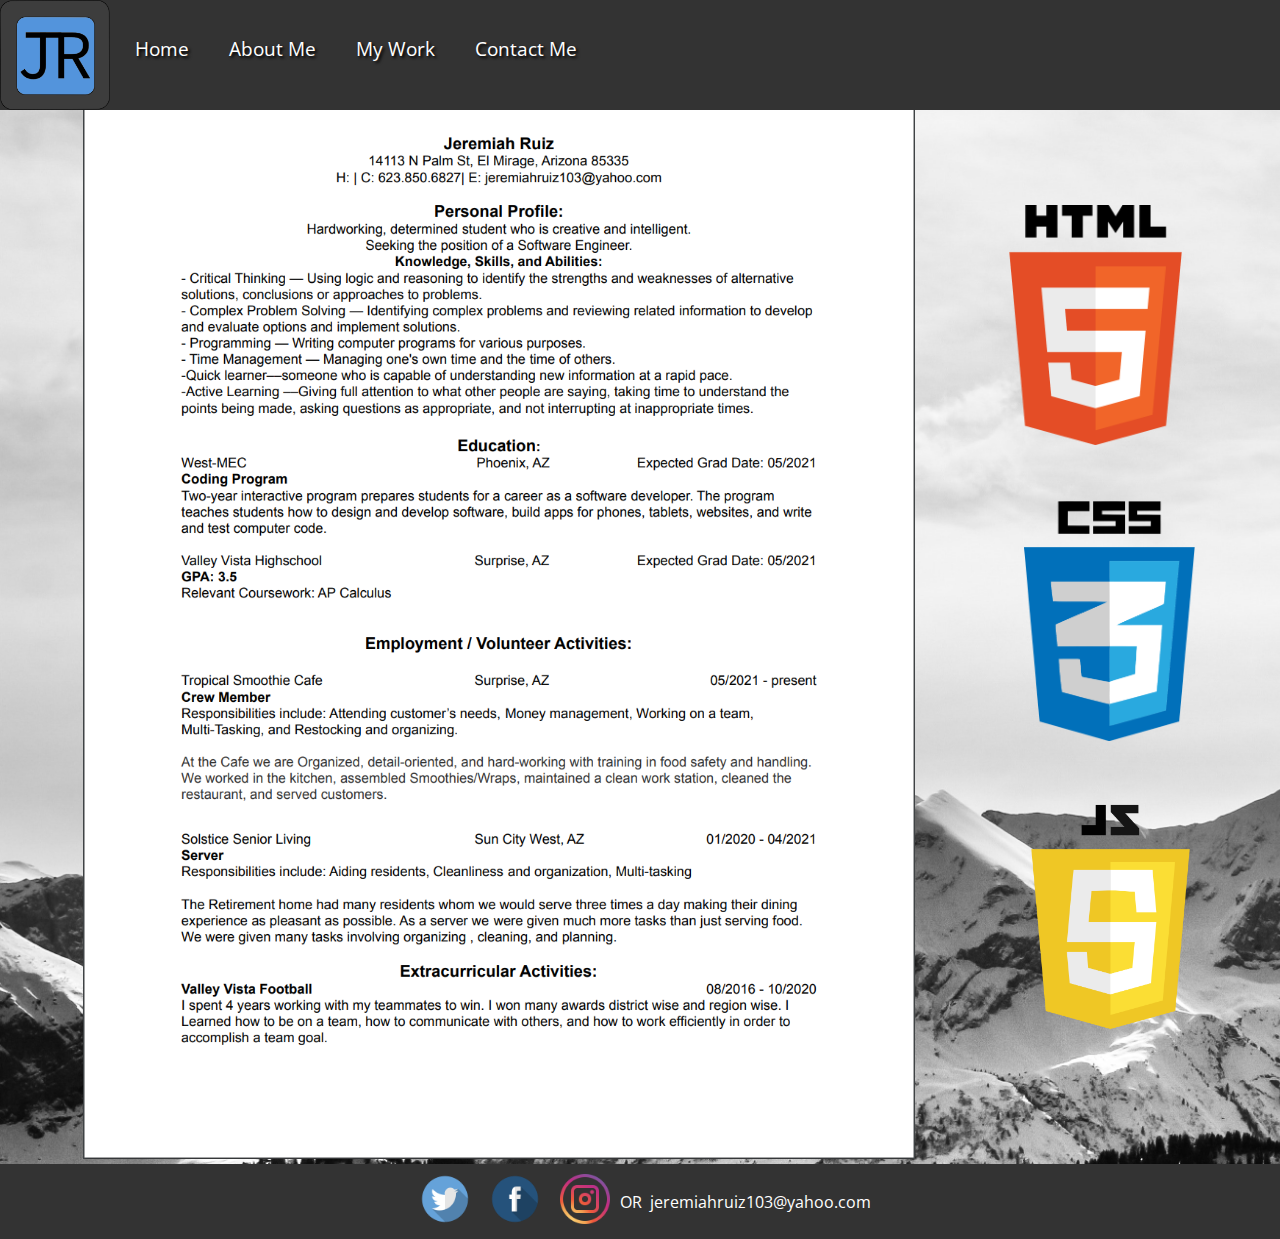
<file: Html pages/aboutMe.html>
<!DOCTYPE html>
<html lang="en" id="aboutMe">

<head>
    <meta charset="UTF-8">
    <meta name="viewport" content="width=device-width, initial-scale=1.0">
    <meta http-equiv="X-UA-Compatible" content="ie=edge">
    <!-- css links -->
    <link rel="stylesheet" href="../Css pages/layout.css">
    <title>Jeremiah Ruiz Portfolio</title>
    <link rel="icon" href="../Pictures and icons/logo.png">
    <!-- font -->
    <link rel="preconnect" href="https://fonts.gstatic.com">
    <link href="https://fonts.googleapis.com/css2?family=Open+Sans&display=swap" rel="stylesheet">
<nav id="navbar">
    <ul>
        <a href="index.html" id="img"><img src="../Pictures and icons/logo.png" onmouseover="mouseover(this)" onmouseout="mouseout(this)" id="logo"></a>
        <li><a href="index.html" onmouseover="mouseover2(this)" onmouseout="mouseout2(this)" id="nav">&nbsp;Home</a></li>
        <li><a href="aboutMe.html" onmouseover="mouseover2(this)" onmouseout="mouseout2(this)" id="nav">About Me</a></li>
        <li><a href="myWork.html" onmouseover="mouseover2(this)" onmouseout="mouseout2(this)" id="nav">My Work</a></li>
        <li><a href="contactMe.html" onmouseover="mouseover2(this)" onmouseout="mouseout2(this)" id="nav">Contact Me</a></li>
    </ul>
</nav>
<body>
    <div id="resume"><img src="../Pictures and icons/resume.png" id="resumeImg"></div>
    <div id="badges"><img src="../Pictures and icons/HTML.png" id="badge" class="html"><img src="../Pictures and icons/CSS.png" id="badge"><img src="../Pictures and icons/JS.png" id="badge"></div>
<script src="../Js Pages/index.js" async></script>
</body>
<footer>
    <a href="https://twitter.com/JeremiahRuiz03" target="_blank"><img id="sm" src="../Pictures and icons/twitterLogo.png"
            alt="twitter" onmouseover="sm(this)" onmouseout="sm2(this)"></a>
    <a href="https://www.facebook.com/profile.php?id=100010860463890" target="_blank"><img id="sm"
            src="../Pictures and icons/facebookLogo.png" alt="facebook" onmouseover="sm(this)" onmouseout="sm2(this)"></a>
    <a href="https://www.instagram.com/jerry_ruiz03/?hl=en" target="_blank"><img id="sm" src="../Pictures and icons/instaLogo.png"
            alt="instagram" onmouseover="sm(this)" onmouseout="sm2(this)"></a>
    <p id="sm" style="color: white;">OR&nbsp;&nbsp;</p>
    <a href="mailto:jeremiahruiz103@yahoo.com" id="mail" style="color: white; text-decoration: none;" onmouseover="mail(this)" onmouseout="mail2(this)"> jeremiahruiz103@yahoo.com</a>
</footer>
</html>
</file>
<file: Css pages/layout.css>
/* Navagation Bar */
nav {
  background-color: black;
  padding: 0%;
  margin: 0%;
  position: fixed;
  top: 0;
  width: 100%;
  display: block;
  transition: top 0.3s;
  z-index: 10;
}

ul {
  list-style-type: none;
  margin: 0;
  padding: 0;
  overflow: hidden;
  background-color: #333;
}

li {
  float: left;
}

li a#nav {
  display: block;
  color: white;
  text-align: center;
  padding: 35px 20px;
  text-decoration: none;
  font-size: 1.2em;
  text-shadow: black 2px 2px 3px;

}

/* Change the link color to #111 (black) on hover */
li a#nav:hover {
  background-color: rgb(24, 24, 24);
  transition: 0.75s;
  font-size: 1.25em;
  text-shadow: black 2px 2px 20px;
  color: white;
}

/* Other layouts */
body {
  margin: 0;
}

img#logo {
  height: 100px;
  width: 100px;
  padding: 0;
  margin: 0;
  float: left;
}

/* flex layout */
html {
  height: 100%;
  background-color: rgb(231, 231, 231);
  font-family: 'Open Sans', sans-serif;
}

div.row {
  display: flex;
  flex-wrap: nowrap;
  width: 100%;
  height: 50%;
}

div#welcome {
  width: 60%;
  font-size: 3em;
  text-align: center;
  padding-top: 10%;
  opacity: 0;
}

div#info {
  width: 55%;
  text-align: center;
  font-size: 2em;
  margin-top: 0%;
  margin-left: 3%;
  margin-bottom: 10%;
  background-color: #5493dbd8;
  border: black 1px solid;
  border-radius: 1em;
  padding: 2%;
  color: black;

}

div#bio.column-1-4 {
  padding: 2%;
  margin-left: auto;
  margin-right: auto;
  text-align: center;
  display: flex;
  flex-wrap: wrap;
  width: 25%;
  margin-top: 3%;
  background-color: #5493dbd8;
  border: 1px black solid;
  border-radius: 2em;
  height: 0%;
  ;
}

div#profile {
  width: 40%;
  font-weight: bold;
  font-size: 1.3em;
  text-align: center;
}

footer {
  bottom: 0;
  left: 0;
  width: 100%;
  display: flex;
  justify-content: center;
  align-items: center;
  background-color: #333;
}

img#sm {
  width: 50px;
  padding: 10px;
  height: 50px;
}

img#profile {
  height: 50%;
  width: 50%;
  margin-left: auto;
  margin-right: auto;
  display: block;
  margin-top: 40%;
  border: 3px solid black;
}

body {
  background-image: url('../Pictures and icons/background.jpg');
  background-repeat: no-repeat;
  background-size: cover;
}
/* About me */
div#resume{
width: 65%;
margin: 0%;
float: left;
}
div#badges{
  width: 20%;
  float: right;
}
img#resumeImg{
width: 100%;
padding-top: 10%;
padding-left: 10%;
}
img.html{
width: 95%;
padding-top: 60%;
position: relative;
right: 50px;
}
img#badge{
  height: 15em;
  margin-top: 20%;
}
/* About me */
div#yoda{
  width: 50%;
  height: 100%;
  float: left;
  display: flex;
}

img#yoda{
  width: 100%;
  margin: 20%;
}
img#number{
  width: 100%;
}
</file>
